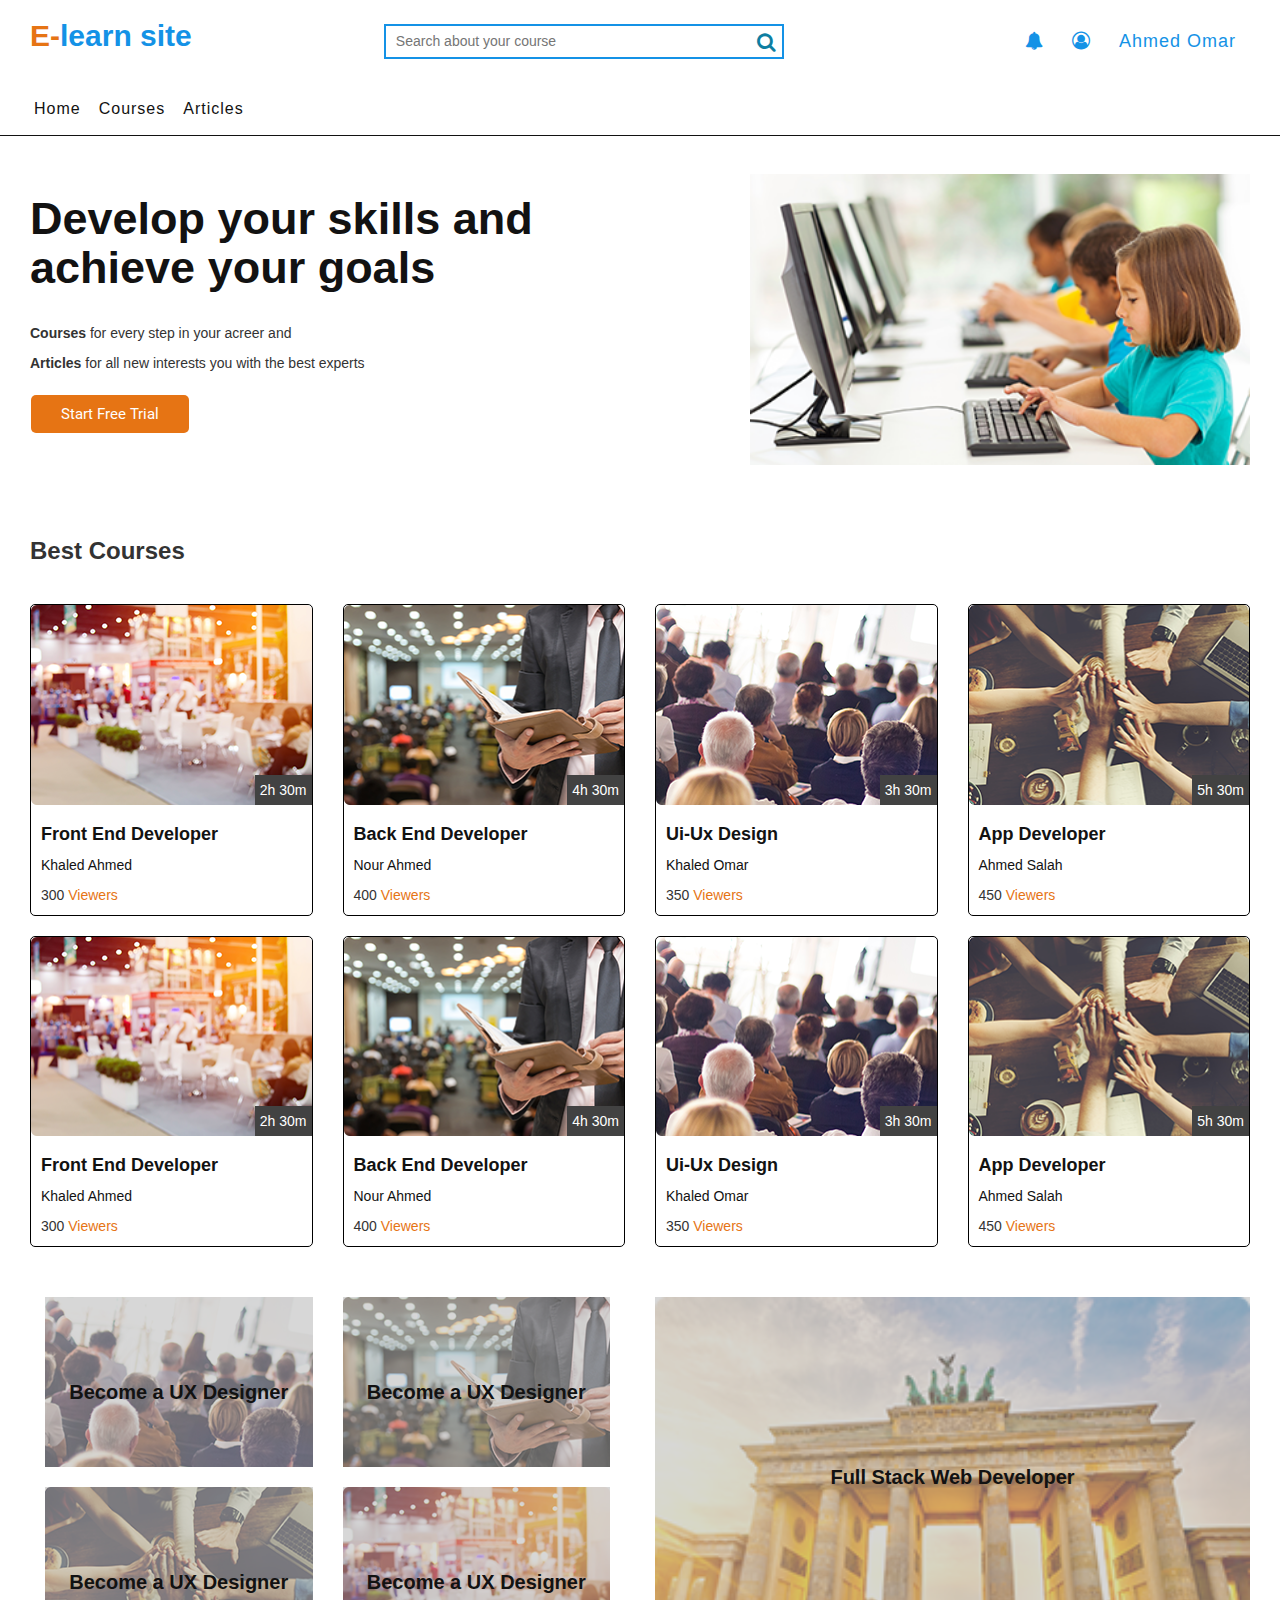
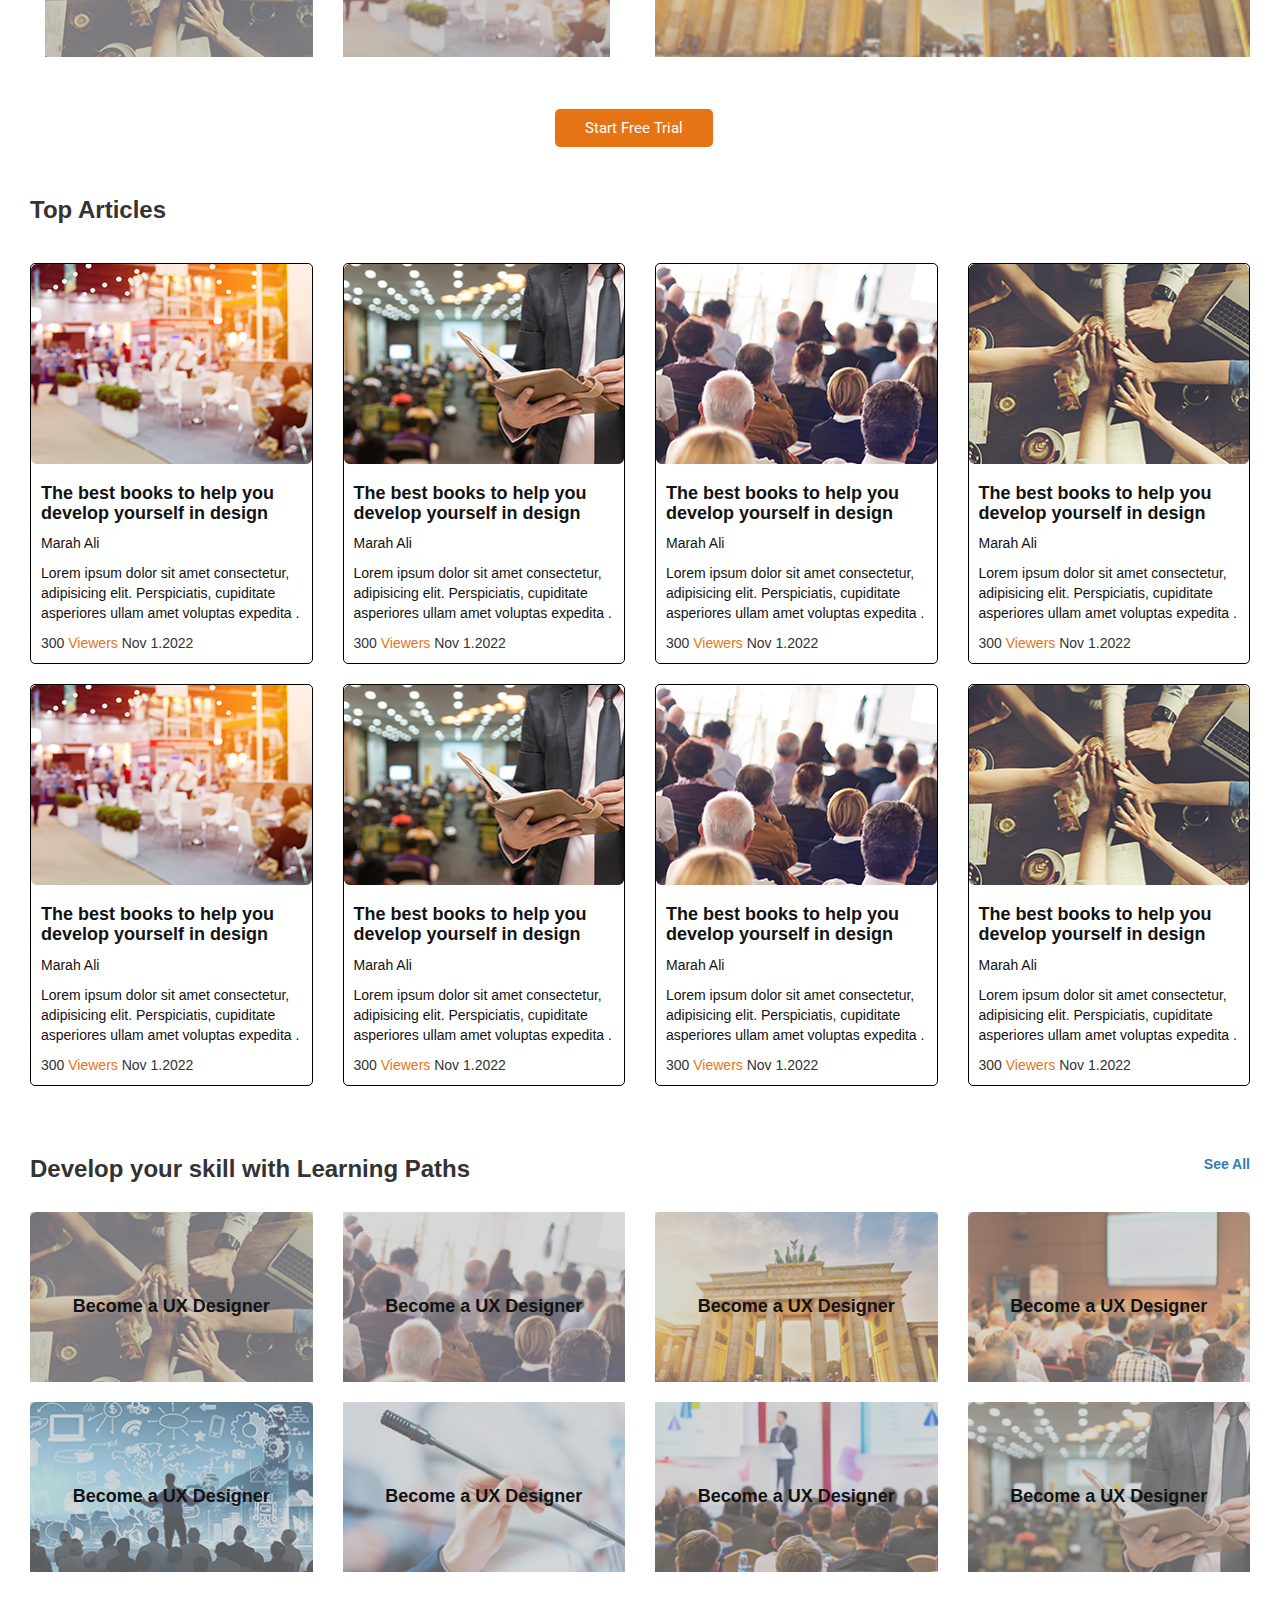
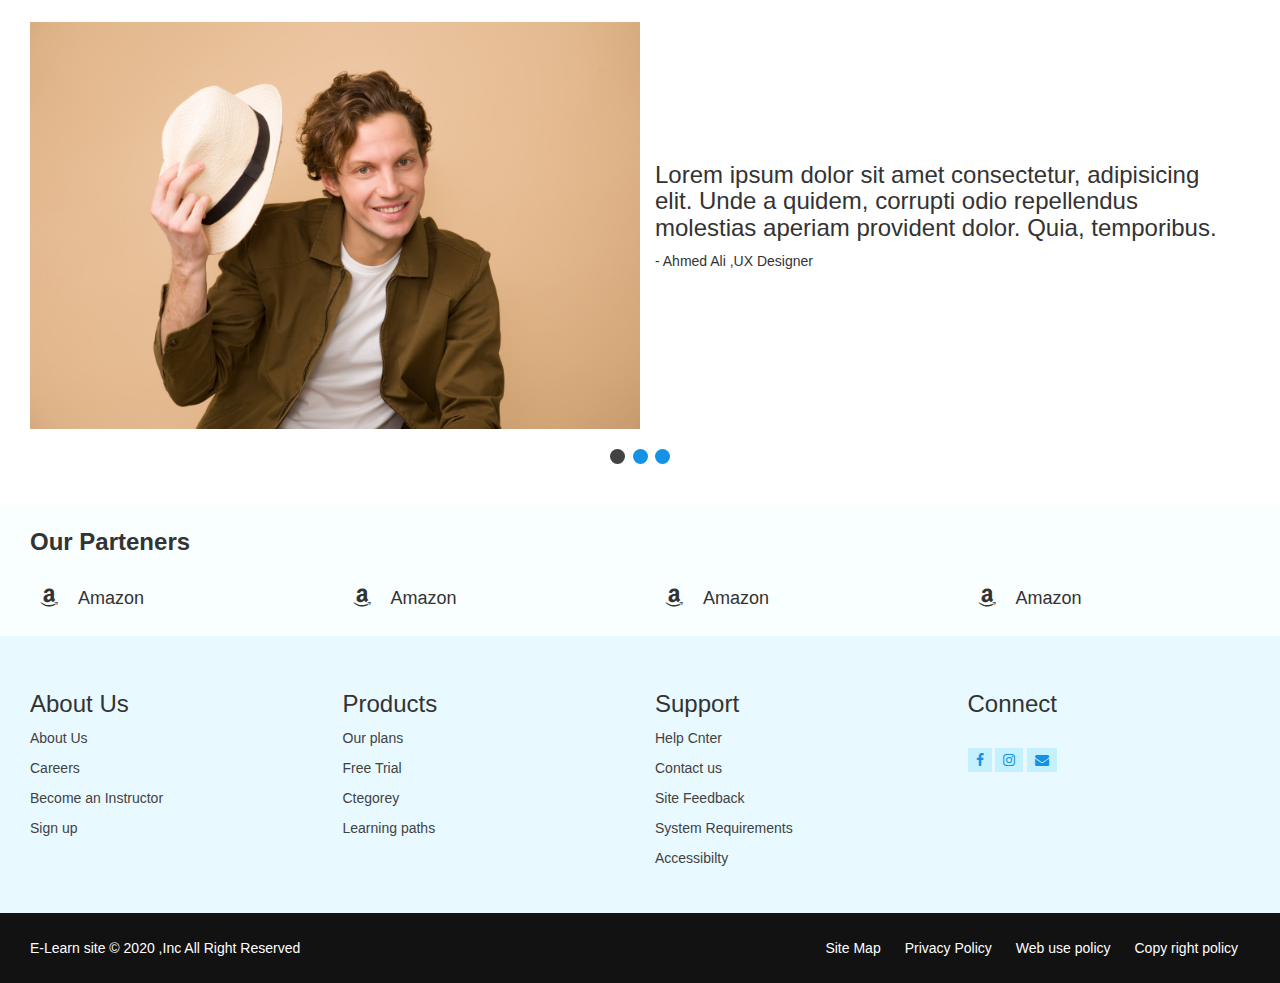
<file: index.html>
<!DOCTYPE html>
<html lang="en">

<head>
    <meta charset="UTF-8">
    <meta http-equiv="X-UA-Compatible" content="IE=edge">
    <meta name="viewport" content="width=device-width, initial-scale=1.0">
    <title>E-Learn Site</title>
    <link rel="stylesheet" href="css/style.css">
    <link rel="stylesheet" href="css/font-awesome.min.css">
    <link rel="stylesheet" href="css/bootstrap.min.css">
</head>
<body>

    <!-- NavBar -->
    <nav>
        <div class="logo">
            <a href="#">
                <p>E-<span>learn site</span></p>
            </a>
        </div>
        <div class="search_box">
            <input type="search" name="search" placeholder="Search about your course">
            <span class="fa fa-search"></span>
        </div>
        <ul class="nav-menu">
            <li class="nav-item">
                <a href="#" class="nav-link"><i class="fa fa-bell"></i></a>
            </li>
            <li class="nav-item">
                <a href="#" class="nav-link"><i class="fa fa-user-circle-o"></i></a>
            </li>
            <li class="nav-item">
                <a href="#" class="nav-link">Ahmed Omar</a>
            </li>
        </ul>
        <div class="hamburger">
            <span class="bar"></span>
            <span class="bar"></span>
            <span class="bar"></span>
        </div>

    </nav>
    <div class="nav-menu-2">
        <ul>
            <li><a href="#">Home</a></li>
            <li><a href="#">Courses</a></li>
            <li><a href="#">Articles</a></li>
        </ul>
    </div>

    <!-- Section Header -->
    <section class="header">
        <div class="m-container">
            <div class="left">
                <h1>Develop your skills and achieve your goals</h1>
                <p><b>Courses</b> for every step in your acreer and</p>
                <p><b>Articles</b> for all new interests you with the best experts</p>
                <div class="btn">
                    <a href="#">
                        Start Free Trial
                    </a>
                </div>
            </div>
            <div class="right">
                <img src="images/last-news-1.png" alt="">
            </div>
        </div>
    </section>

    <!-- Section Best Course -->
    <section class="best-courses">
        <div class="m-container">
            <h3>Best Courses</h3>
            <div class="row">
                <div class="col-lg-3 col-md-4 col-sm-6 col">
                    <div class="card">
                        <div class="card-header">
                            <img src="images/img10.png" alt="">
                            <span>2h 30m</span>
                        </div>
                        <div class="card-body">
                            <h4>Front End Developer</h4>
                            <p>Khaled Ahmed</p>
                            <div class="view">
                                <span>300</span>
                                <span>Viewers</span>
                            </div>
                        </div>
                    </div>
                </div>
                <div class="col-lg-3 col-md-4 col-sm-6 col">
                    <div class="card">
                        <div class="card-header">
                            <img src="images/img11.png" alt="">
                            <span>4h 30m</span>
                        </div>
                        <div class="card-body">
                            <h4>Back End Developer</h4>
                            <p>Nour Ahmed</p>
                            <div class="view">
                                <span>400</span>
                                <span>Viewers</span>
                            </div>
                        </div>
                    </div>
                </div>
                <div class="col-lg-3 col-md-4 col-sm-6 col">
                    <div class="card">
                        <div class="card-header">
                            <img src="images/img12.png" alt="">
                            <span>3h 30m</span>
                        </div>
                        <div class="card-body">
                            <h4>Ui-Ux Design</h4>
                            <p>Khaled Omar</p>
                            <div class="view">
                                <span>350</span>
                                <span>Viewers</span>
                            </div>
                        </div>
                    </div>
                </div>
                <div class="col-lg-3 col-md-4 col-sm-6 col">
                    <div class="card">
                        <div class="card-header">
                            <img src="images/img14.png" alt="">
                            <span>5h 30m</span>
                        </div>
                        <div class="card-body">
                            <h4>App Developer</h4>
                            <p>Ahmed Salah</p>
                            <div class="view">
                                <span>450</span>
                                <span>Viewers</span>
                            </div>
                        </div>
                    </div>
                </div>
                <div class="col-lg-3 col-md-4 col-sm-6 col">
                    <div class="card">
                        <div class="card-header">
                            <img src="images/img10.png" alt="">
                            <span>2h 30m</span>
                        </div>
                        <div class="card-body">
                            <h4>Front End Developer</h4>
                            <p>Khaled Ahmed</p>
                            <div class="view">
                                <span>300</span>
                                <span>Viewers</span>
                            </div>
                        </div>
                    </div>
                </div>
                <div class="col-lg-3 col-md-4 col-sm-6 col">
                    <div class="card">
                        <div class="card-header">
                            <img src="images/img11.png" alt="">
                            <span>4h 30m</span>
                        </div>
                        <div class="card-body">
                            <h4>Back End Developer</h4>
                            <p>Nour Ahmed</p>
                            <div class="view">
                                <span>400</span>
                                <span>Viewers</span>
                            </div>
                        </div>
                    </div>
                </div>
                <div class="col-lg-3 col-md-4 col-sm-6 col">
                    <div class="card">
                        <div class="card-header">
                            <img src="images/img12.png" alt="">
                            <span>3h 30m</span>
                        </div>
                        <div class="card-body">
                            <h4>Ui-Ux Design</h4>
                            <p>Khaled Omar</p>
                            <div class="view">
                                <span>350</span>
                                <span>Viewers</span>
                            </div>
                        </div>
                    </div>
                </div>
                <div class="col-lg-3 col-md-4 col-sm-6 col">
                    <div class="card">
                        <div class="card-header">
                            <img src="images/img14.png" alt="">
                            <span>5h 30m</span>
                        </div>
                        <div class="card-body">
                            <h4>App Developer</h4>
                            <p>Ahmed Salah</p>
                            <div class="view">
                                <span>450</span>
                                <span>Viewers</span>
                            </div>
                        </div>
                    </div>
                </div>
            </div>
        </div>
    </section>

    <!-- Section Most Course -->
    <section class="most-courses">
        <div class="m-container">
            <div class="row">
                <div class="card1 col-lg-6">
                    <div class="col-lg-6 col-md-4 col-sm-6 col">
                        <div class="card col">
                            <div class="card-header a"></div>
                            <div class="card-body">
                                <h4>Become a UX Designer</h4>
                            </div>
                        </div>
                    </div>
                    <div class="col-lg-6 col-md-4 col-sm-6 col">
                        <div class="card col">
                            <div class="card-header b"></div>
                            <div class="card-body">
                                <h4>Become a UX Designer</h4>
                            </div>
                        </div>
                    </div>
                    <div class="col-lg-6 col-md-4 col-sm-6 col">
                        <div class="card col">
                            <div class="card-header c"></div>
                            <div class="card-body">
                                <h4>Become a UX Designer</h4>
                            </div>
                        </div>
                    </div>
                    <div class="col-lg-6 col-md-4 col-sm-6 col">
                        <div class="card col">
                            <div class="card-header d"></div>
                            <div class="card-body">
                                <h4>Become a UX Designer</h4>
                            </div>
                        </div>
                    </div>
                </div>

                <div class="card2 col-lg-6">
                    <div class="col-lg-12 col-md-12 col-sm-12 col">
                        <div class="card">
                            <div class="card-header"></div>
                            <div class="card-body">
                                <h4>Full Stack Web Developer</h4>
                            </div>
                        </div>
                    </div>
                </div>

                <div class="btn col-xs-12" style="margin-top: 20px;">
                    <a href="#">
                        Start Free Trial
                    </a>
                </div>

            </div>
        </div>
        </div>
    </section>

    <!-- Section Top Articles -->
    <section class="top-articles">
        <div class="m-container">
            <h3>Top Articles</h3>
            <div class="row">
                <div class="col-lg-3 col-md-4 col-sm-6 col">
                    <div class="card">
                        <div class="card-header">
                            <img src="images/img10.png" alt="">
                        </div>
                        <div class="card-body">
                            <h4>
                                The best books to help you develop yourself in design
                            </h4>
                            <p>Marah Ali</p>
                            <p>
                                Lorem ipsum dolor sit amet consectetur, adipisicing elit. Perspiciatis, cupiditate
                                asperiores ullam amet voluptas expedita .
                            </p>
                            <div class="view">
                                <span>300</span>
                                <span>Viewers</span>
                                <span>Nov 1.2022</span>
                            </div>
                        </div>
                    </div>
                </div>
                <div class="col-lg-3 col-md-4 col-sm-6 col">
                    <div class="card">
                        <div class="card-header">
                            <img src="images/img11.png" alt="">
                        </div>
                        <div class="card-body">
                            <h4>
                                The best books to help you develop yourself in design
                            </h4>
                            <p>Marah Ali</p>
                            <p>
                                Lorem ipsum dolor sit amet consectetur, adipisicing elit. Perspiciatis, cupiditate
                                asperiores ullam amet voluptas expedita .
                            </p>
                            <div class="view">
                                <span>300</span>
                                <span>Viewers</span>
                                <span>Nov 1.2022</span>
                            </div>
                        </div>
                    </div>
                </div>
                <div class="col-lg-3 col-md-4 col-sm-6 col">
                    <div class="card">
                        <div class="card-header">
                            <img src="images/img12.png" alt="">
                        </div>
                        <div class="card-body">
                            <h4>
                                The best books to help you develop yourself in design
                            </h4>
                            <p>Marah Ali</p>
                            <p>
                                Lorem ipsum dolor sit amet consectetur, adipisicing elit. Perspiciatis, cupiditate
                                asperiores ullam amet voluptas expedita .
                            </p>
                            <div class="view">
                                <span>300</span>
                                <span>Viewers</span>
                                <span>Nov 1.2022</span>
                            </div>
                        </div>
                    </div>
                </div>
                <div class="col-lg-3 col-md-4 col-sm-6 col">
                    <div class="card">
                        <div class="card-header">
                            <img src="images/img14.png" alt="">
                        </div>
                        <div class="card-body">
                            <h4>
                                The best books to help you develop yourself in design
                            </h4>
                            <p>Marah Ali</p>
                            <p>
                                Lorem ipsum dolor sit amet consectetur, adipisicing elit. Perspiciatis, cupiditate
                                asperiores ullam amet voluptas expedita .
                            </p>
                            <div class="view">
                                <span>300</span>
                                <span>Viewers</span>
                                <span>Nov 1.2022</span>
                            </div>
                        </div>
                    </div>
                </div>
                <div class="col-lg-3 col-md-4 col-sm-6 col">
                    <div class="card">
                        <div class="card-header">
                            <img src="images/img10.png" alt="">
                        </div>
                        <div class="card-body">
                            <h4>
                                The best books to help you develop yourself in design
                            </h4>
                            <p>Marah Ali</p>
                            <p>
                                Lorem ipsum dolor sit amet consectetur, adipisicing elit. Perspiciatis, cupiditate
                                asperiores ullam amet voluptas expedita .
                            </p>
                            <div class="view">
                                <span>300</span>
                                <span>Viewers</span>
                                <span>Nov 1.2022</span>
                            </div>
                        </div>
                    </div>
                </div>
                <div class="col-lg-3 col-md-4 col-sm-6 col">
                    <div class="card">
                        <div class="card-header">
                            <img src="images/img11.png" alt="">
                        </div>
                        <div class="card-body">
                            <h4>
                                The best books to help you develop yourself in design
                            </h4>
                            <p>Marah Ali</p>
                            <p>
                                Lorem ipsum dolor sit amet consectetur, adipisicing elit. Perspiciatis, cupiditate
                                asperiores ullam amet voluptas expedita .
                            </p>
                            <div class="view">
                                <span>300</span>
                                <span>Viewers</span>
                                <span>Nov 1.2022</span>
                            </div>
                        </div>
                    </div>
                </div>
                <div class="col-lg-3 col-md-4 col-sm-6 col">
                    <div class="card">
                        <div class="card-header">
                            <img src="images/img12.png" alt="">
                        </div>
                        <div class="card-body">
                            <h4>
                                The best books to help you develop yourself in design
                            </h4>
                            <p>Marah Ali</p>
                            <p>
                                Lorem ipsum dolor sit amet consectetur, adipisicing elit. Perspiciatis, cupiditate
                                asperiores ullam amet voluptas expedita .
                            </p>
                            <div class="view">
                                <span>300</span>
                                <span>Viewers</span>
                                <span>Nov 1.2022</span>
                            </div>
                        </div>
                    </div>
                </div>
                <div class="col-lg-3 col-md-4 col-sm-6 col">
                    <div class="card">
                        <div class="card-header">
                            <img src="images/img14.png" alt="">
                        </div>
                        <div class="card-body">
                            <h4>
                                The best books to help you develop yourself in design
                            </h4>
                            <p>Marah Ali</p>
                            <p>
                                Lorem ipsum dolor sit amet consectetur, adipisicing elit. Perspiciatis, cupiditate
                                asperiores ullam amet voluptas expedita .
                            </p>
                            <div class="view">
                                <span>300</span>
                                <span>Viewers</span>
                                <span>Nov 1.2022</span>
                            </div>
                        </div>
                    </div>
                </div>
            </div>




        </div>
    </section>

    <!-- Section Develope Skills -->
    <section class="develope-skills">
        <div class="m-container">
            <div class="row">
                <div class="title col-lg-12">
                    <span>
                        <h3>Develop your skill with Learning Paths</h3>
                    </span>
                    <span><a href="#">See All</a></span>
                </div>

                <div class="col-lg-3 col-md-4 col-sm-6 col">
                    <div class="card">
                        <div class="card-header a"></div>
                        <div class="card-body">
                            <h4>Become a UX Designer</h4>
                        </div>
                    </div>
                </div>
                <div class="col-lg-3 col-md-4 col-sm-6 col">
                    <div class="card">
                        <div class="card-header b"></div>
                        <div class="card-body">
                            <h4>Become a UX Designer</h4>
                        </div>
                    </div>
                </div>
                <div class="col-lg-3 col-md-4 col-sm-6 col">
                    <div class="card">
                        <div class="card-header c"></div>
                        <div class="card-body">
                            <h4>Become a UX Designer</h4>
                        </div>
                    </div>
                </div>
                <div class="col-lg-3 col-md-4 col-sm-6 col">
                    <div class="card">
                        <div class="card-header d"></div>
                        <div class="card-body">
                            <h4>Become a UX Designer</h4>
                        </div>
                    </div>
                </div>
                <div class="col-lg-3 col-md-4 col-sm-6 col">
                    <div class="card">
                        <div class="card-header e"></div>
                        <div class="card-body">
                            <h4>Become a UX Designer</h4>
                        </div>
                    </div>
                </div>
                <div class="col-lg-3 col-md-4 col-sm-6 col">
                    <div class="card">
                        <div class="card-header f"></div>
                        <div class="card-body">
                            <h4>Become a UX Designer</h4>
                        </div>
                    </div>
                </div>
                <div class="col-lg-3 col-md-4 col-sm-6 col">
                    <div class="card">
                        <div class="card-header j"></div>
                        <div class="card-body">
                            <h4>Become a UX Designer</h4>
                        </div>
                    </div>
                </div>
                <div class="col-lg-3 col-md-4 col-sm-6 col">
                    <div class="card">
                        <div class="card-header h"></div>
                        <div class="card-body">
                            <h4>Become a UX Designer</h4>
                        </div>
                    </div>
                </div>
            </div>
        </div>
        </div>
    </section>

    <!-- Section Slide Section  -->
    <section class="slide">

        <div class="m-container">

            <div class="row">
                <div class="mySlides col-lg-12 col-md-12 col-sm-12">
                    <div class="photo">
                        <div class="col-lg-6 col-md-6 col-sm-12 col">
                            <img src="images/man4.jpg" style="width:100%">
                        </div>
                    </div>
                    <div class="content col-lg-6 col-md-6 col-sm-12">
                        <h3>
                            Lorem ipsum dolor sit amet consectetur, adipisicing elit. Unde a quidem, corrupti odio
                            repellendus
                            molestias aperiam provident dolor. Quia, temporibus.
                        </h3>
                        <p>- Ahmed Ali ,UX Designer</p>
                    </div>
                </div>

                <div class="mySlides col-lg-12 col-md-12 col-sm-12">
                    <div class="photo">
                        <div class="col-lg-6 col-md-6 col-sm-12 col">
                            <img src="images/man2.jpg" style="width:100%">
                        </div>
                    </div>
                    <div class="content col-lg-6 col-md-6 col-sm-12">
                        <h3>
                            Lorem ipsum dolor sit amet consectetur, adipisicing elit. Unde a quidem, corrupti odio
                            repellendus
                            molestias aperiam provident dolor. Quia, temporibus.
                        </h3>
                        <p>- Marah Ali ,UX Designer</p>
                    </div>
                </div>
                <div class="mySlides col-lg-12 col-md-12 col-sm-12">
                    <div class="photo">
                        <div class="col-lg-6 col-md-6 col-sm-12 col">
                            <img src="images/man6.jpg" style="width:100%">
                        </div>
                    </div>
                    <div class="content col-lg-6 col-md-6 col-sm-12">
                        <h3>
                            Lorem ipsum dolor sit amet consectetur, adipisicing elit. Unde a quidem, corrupti odio
                            repellendus
                            molestias aperiam provident dolor. Quia, temporibus.
                        </h3>
                        <p>- Omar Ali ,UX Designer</p>
                    </div>
                </div>

                <div style="text-align:center" class="dots">
                    <span class="dot" onclick="currentSlide(1)"></span>
                    <span class="dot" onclick="currentSlide(2)"></span>
                    <span class="dot" onclick="currentSlide(3)"></span>
                </div>


            </div>

            <!-- <a class="prev" onclick="plusSlides(-1)">❮</a>
            <a class="next" onclick="plusSlides(1)">❯</a> -->

        </div>
        <br>


    </section>

    <!-- Section Our Partners -->
    <section class="our-parteners">
        <div class="m-container">
            <div class="row">
                <div class="title col-lg-12">
                    <h3>Our Parteners</h3>
                </div>

                <div class="col-lg-3 col-md-4 col-sm-6 col">
                    <div class="card">
                        <span class="fa fa-amazon"></span>
                        <span>Amazon</span>
                    </div>
                </div>
                <div class="col-lg-3 col-md-4 col-sm-6 col">
                    <div class="card">
                        <span class="fa fa-amazon"></span>
                        <span>Amazon</span>
                    </div>
                </div>
                <div class="col-lg-3 col-md-4 col-sm-6 col">
                    <div class="card">
                        <span class="fa fa-amazon"></span>
                        <span>Amazon</span>
                    </div>
                </div>
                <div class="col-lg-3 col-md-4 col-sm-6 col">
                    <div class="card">
                        <span class="fa fa-amazon"></span>
                        <span>Amazon</span>
                    </div>
                </div>
            </div>
        </div>
    </section>

    <!-- Section Contact -->
    <section class="contact">
        <div class="m-container">
            <div class="row">
                <div class="col-lg-3 col-md-4 col-sm-6 col">
                    <div class="card">
                        <h3>About Us</h3>
                        <p><a href="#">About Us</a></p>
                        <p><a href="#">Careers</a></p>
                        <p><a href="#">Become an Instructor</a></p>
                        <p><a href="#">Sign up</a></p>
                    </div>
                </div>
                <div class="col-lg-3 col-md-4 col-sm-6 col">
                    <div class="card">
                        <h3>Products</h3>
                        <p><a href="#">Our plans</a></p>
                        <p><a href="#">Free Trial</a></p>
                        <p><a href="#">Ctegorey</a></p>
                        <p><a href="#">Learning paths</a></p>
                    </div>
                </div>
                <div class="col-lg-3 col-md-4 col-sm-6 col">
                    <div class="card">
                        <h3>Support</h3>
                        <p><a href="#">Help Cnter</a></p>
                        <p><a href="#">Contact us</a></p>
                        <p><a href="#">Site Feedback</a></p>
                        <p><a href="#">System Requirements</a></p>
                        <p><a href="#">Accessibilty</a></p>
                    </div>
                </div>
                <div class="col-lg-3 col-md-4 col-sm-6 col">
                    <div class="card">
                        <h3>Connect</h3>
                        <div class="icon">
                            <a href="#"><i class="fa fa-facebook"></i></a>
                            <a href="#"><i class="fa fa-instagram"></i></a>
                            <a href="#"><i class="fa fa-envelope"></i></a>
                        </div>
                    </div>
                </div>
            </div>
        </div>
    </section>

    <!-- Footer -->
    <footer>
        <div class="footer">
            <p>E-Learn site &copy; 2020 ,Inc All Right Reserved</p>
            <ul>
                <li><a href="#">Site Map</a></li>
                <li><a href="#">Privacy Policy</a></li>
                <li><a href="#">Web use policy</a></li>
                <li><a href="#">Copy right policy</a></li>
            </ul>
        </div>
    </footer>

    <!-- Script JavaScript -->
    <script src="js/main.js"></script>

</body>
</html>
</file>
<file: css/style.css>
/* Global Style */
* {
  padding: 0;
  margin: 0;
  box-sizing: border-box;
}
body {
  font-family: Arial, Helvetica, sans-serif;
}
@font-face {
  font-family: roboto-Bold;
  src: url("../fonts/Roboto-Bold.ttf") format("truetype");
}
@font-face {
  font-family: roboto-Medium;
  src: url("../fonts/Roboto-Medium.ttf") format("truetype");
}
@font-face {
  font-family: roboto-Light;
  src: url("../fonts/Roboto-Light.ttf") format("truetype");
}
@font-face {
  font-family: roboto-Regular;
  src: url("../fonts/Roboto-Regular.ttf") format("truetype");
}
:root {
  --blue: #1492e6;
  --blue-bold: #0e7ea1;
  --blue-sky: #c5f1ff;
  --orang: #e67414;
  --orang-dark: #a1510e;
  --black: #121212;
  --black-white-: #424242;
  --gray-white: #bbbb;
  --gray-white2: #f1f1f1;
  --white: #fff;
}
.m-container {
  padding: 15px 30px;
}
a {
  text-decoration: none !important;
}
li {
  list-style-type: none !important;
}

nav,
.footer,
.ourpartners {
  display: flex !important;
  padding: 15px 30px;
  align-items: center;
  justify-content: space-between;
}
ol,
ul {
  display: flex;
}
h1,
h2,
h3,
h4,
h5,
h6,
p {
  padding: 0;
  margin: 0;
}
.btn {
  padding-top: 20px !important;
  padding-left: 0px !important;
}
.btn a {
  padding: 10px 30px;
  font-size: 15px;
  font-family: roboto-Regular;
  color: var(--white);
  background-color: var(--orang);
  border: none;
  border-radius: 5px;
  -webkit-border-radius: 5px;
  -moz-border-radius: 5px;
  -ms-border-radius: 5px;
  -o-border-radius: 5px;
  transition: all 0.3s ease;
}
.btn a:hover {
  color: var(--blue);
  background-color: var(--white);
}

/* End Global Style */

/* Nav */

nav {
  background-color: var(--white);
  position: relative;
}
nav .logo p {
  font-size: 30px;
  color: var(--orang);
  font-weight: bold;
}
nav .logo span {
  color: var(--blue);
}
nav ul {
  margin: auto 0;
}
nav ul li {
  padding: 0 2px;
}
nav ul li a {
  color: var(--blue);
  font-size: 18px;
  letter-spacing: 1px;
  padding: 5px 10px;
  margin: 0 2px;
  transition: 0.3s;
}
nav ul li:hover a {
  color: var(--blue-bold);
}
nav .search_box {
  display: flex;
  height: 35px;
  line-height: 25px;
  margin: 0px 0px 0px 0px !important;
}
nav .search_box input {
  margin: 0px 0px 0px 0px !important;
  outline: none;
  border: 2px solid var(--blue);
  background-color: #fff;
  height: 100%;
  padding: 0 10px;
  font-size: 14px;
  width: 400px;
}
nav .search_box span {
  color: var(--blue-bold);
  font-size: 20px;
  height: 100%;
  padding: 8px;
  position: relative;
  left: -35px;
  cursor: pointer;
  z-index: 1;
}
nav .search_box span:hover {
  color: var(--white);
}
nav .search_box span::after {
  content: "";
  position: absolute;
  height: 100%;
  width: 0%;
  background-color: var(--blue);
  top: 0;
  right: 0;
  z-index: -1;
  transition: 0.3s;
}
nav .search_box span:hover::after {
  width: 100%;
}

.hamburger {
  display: none;
  cursor: pointer;
}
.bar {
  display: block;
  width: 25px;
  height: 3px;
  margin: 5px 0;
  transition: all 0.3s ease;
  background-color: var(--blue-bold);
}

/* Nav Menu 2 */
.nav-menu-2 {
  padding: 15px 30px;
  position: relative;
}
.nav-menu-2::after {
  content: "";
  position: absolute;
  height: 1%;
  width: 100%;
  left: 0;
  right: 0;
  bottom: 0px;
  background-color: var(--black);
}
.nav-menu-2 ul {
  margin: auto 0;
}
.nav-menu-2 ul li {
  padding: 0 2px;
}
.nav-menu-2 ul li a:nth-child(1) {
  padding-left: 0px;
}
.nav-menu-2 ul li a {
  color: var(--black);
  font-size: 16px;
  letter-spacing: 1px;
  padding: 5px 10px;
  margin: 0 2px;
}
.nav-menu-2 ul li:hover a {
  padding-bottom: 16px;
  width: 100px;
  border-bottom: 2px solid var(--black-white-);
}

/* Media  */
@media screen and (max-width: 920px) {
  nav {
    display: block !important;
    text-align: center;
  }
  nav .search_box {
    width: 100%;
    display: inline-flex;
    justify-content: center;
    margin-bottom: 15px;
  }
  nav .search_box input {
    width: 100%;
  }

  .hamburger {
    position: absolute;
    right: 25px;
    top: 70px;
    display: block;
  }
  .hamburger.active .bar:nth-child(2) {
    opacity: 0;
  }
  .hamburger.active .bar:nth-child(1) {
    transform: translateY(8px) rotate(45deg);
  }
  .hamburger.active .bar:nth-child(3) {
    transform: translateY(-8px) rotate(-45deg);
  }
  .nav-menu {
    position: fixed;
    right: -100%;
    top: 103px;
    flex-direction: column;
    /* background-color: rgba(20, 146, 230, 0.126); */
    background-color: var(--black-white-);
    width: 35%;
    text-align: right;
    transition: 0.3s;
  }
  nav ul li a {
    color: var(--blue-sky);
    font-size: 16px;
    padding: 5px 0px;
  }
  .nav-item {
    margin: 5px 0;
    padding-left: 20px;
    z-index: 10;
  }
  .nav-menu.active,
  .nav-menu-2.active {
    right: 0;
  }
}

/* End Nav */

/* Section Header */
.header {
  margin: 23px 0;
}
.header .m-container {
  display: flex;
  justify-content: space-between;
  position: relative;
}

.header .left h1 {
  color: var(--black);
  font-weight: 600;
  font-size: 45px;
  padding-bottom: 20px;
}

.header .right {
  margin-left: 200px;
}
.header .right img {
  width: 500px;
}

/* Media  */
@media screen and (max-width: 1120px) {
  .header .m-container {
    flex-direction: column;
  }
  .header .left h1 {
    font-size: 35px;
    padding-bottom: 20px;
  }
  .header .right {
    display: none;
  }
}
/* End Section Header */

/* Section Best Course && Top Articles */
.best-courses h3,
.top-articles h3 {
  margin-bottom: 20px;
  font-weight: bold;
}
.best-courses .row,
.top-articles .row {
  margin-top: 20px;
}
.best-courses .col,
.top-articles .col {
  margin-top: 20px;
}

.best-courses .card,
.top-articles .card {
  padding: 0;
  margin: 0;
  border: 1px solid black;
  border-radius: 5px;
}
.best-courses .card .card-header {
  position: relative;
}
.best-courses .card .card-header span {
  position: absolute;
  right: 0;
  bottom: 0;
  color: var(--white);
  background-color: var(--black-white-);
  padding: 5px;
  font-size: 14px;
}
.best-courses .card .card-header img,
.top-articles .card .card-header img {
  width: 100%;
}
.best-courses .card .card-body,
.top-articles .card .card-body {
  padding: 10px;
}
.best-courses .card .card-body h4,
.top-articles .card .card-body h4 {
  color: var(--black);
  font-weight: 600;
}
.best-courses .card .card-body p,
.top-articles .card .card-body p {
  color: var(--black);
  font-weight: 500;
}
.best-courses .card .card-body span,
.top-articles .card .card-body span {
  font-weight: 500;
}
.best-courses .card .card-body span:nth-child(2),
.top-articles .card .card-body span:nth-child(2) {
  color: var(--orang);
}

/* End Section Best Course && Top Articles */


/* Section Most Course */

.most-courses .row {
  margin-top: 20px;
}

.most-courses .row .card2 .col {
  padding-left: 0;
  padding-right: 0;
}

.most-courses .row .card {
  margin-bottom: 20px;
  border-radius: 5px;
  display: grid;
  place-items: center;
  padding: 0%;
  margin: 0%;
}
.most-courses .card .a,
.most-courses .card .b,
.most-courses .card .c,
.most-courses .card .d {
  width: 100%;
  height: 170px;
  position: relative;
  margin-bottom: 20px;
}
.most-courses .card .a {
  background: url("../images/img12.png") no-repeat;
  background-size: cover;
}
.most-courses .card .b {
  background: url("../images/img11.png") no-repeat;
  background-size: cover;
}
.most-courses .card .c {
  background: url("../images/img14.png") no-repeat;
  background-size: cover;
}
.most-courses .card .d {
  background: url("../images/img10.png") no-repeat;
  background-size: cover;
}
.most-courses .card .card-header::after {
  content: "";
  position: absolute;
  background-color: rgba(177, 177, 177, 0.515);
  top: 0;
  right: 0px;
  left: 0;
  bottom: 0;
  display: grid;
  place-items: center;
}
.most-courses .card .card-body {
  position: absolute;
}
.most-courses .card .card-body h4 {
  color: var(--black);
  font-weight: 600;
  font-size: 20px;
}


.most-courses .card2 .card .card-header {
  background: url("../images/img4.png") no-repeat;
  width: 100%;
  height: 360px;
  background-size: cover;
  position: relative;
}
@media screen and (max-width:767px) {
  .most-courses .card2 .card .card-header {
    height: 170px;
  }
  .most-courses .row .card1 .col {
    padding: 0;
    margin: 0;
  }
}

/* End Section Develope Skills */


/* Section Develope Skills */
.develope-skills .title {
  display: flex;
  align-items: center;
  justify-content: space-between;
  padding-bottom: 20px;
}
.develope-skills .title h3,
.develope-skills .title a {
  font-weight: 600;
}
.develope-skills .title a {
  padding-top: 10px;
}
.develope-skills .row {
  margin-top: 20px;
}
.bdevelope-skills .row .col {
  margin-bottom: 20px;
  margin-top: 50px;
}
.develope-skills .row .card {
  margin-bottom: 20px;
  padding: 0;
  margin: 0;
  border-radius: 5px;
  display: grid;
  place-items: center;
}

.develope-skills .card .a,
.develope-skills .card .b,
.develope-skills .card .c,
.develope-skills .card .d,
.develope-skills .card .e,
.develope-skills .card .f,
.develope-skills .card .j,
.develope-skills .card .h {
  width: 100%;
  height: 170px;
  align-items: center;
  justify-content: center;
  position: relative;
  margin-bottom: 20px;
}
.develope-skills .card .a {
  background: url("../images/img14.png") no-repeat;
  background-size: cover;
}
.develope-skills .card .b {
  background: url("../images/img12.png") no-repeat;
  background-size: cover;
}
.develope-skills .card .c {
  background: url("../images/img4.png") no-repeat;
  background-size: cover;
}
.develope-skills .card .d {
  background: url("../images/img7.png") no-repeat;
  background-size: cover;
}
.develope-skills .card .e {
  background: url("../images/img8.png") no-repeat;
  background-size: cover;
}
.develope-skills .card .f {
  background: url("../images/img5.png") no-repeat;
  background-size: cover;
}
.develope-skills .card .j {
  background: url("../images/img6.png") no-repeat;
  background-size: cover;
}
.develope-skills .card .h {
  background: url("../images/img11.png") no-repeat;
  background-size: cover;
}
.develope-skills .card .card-header::after {
  content: "";
  position: absolute;
  background-color: rgba(177, 177, 177, 0.515);
  top: 0;
  right: 0px;
  left: 0;
  bottom: 0;
  display: grid;
  place-items: center;
}
.develope-skills .card .card-body {
  position: absolute;
}
.develope-skills .card .card-body h4 {
  color: var(--black);
  font-weight: 600;
  padding: 0;
  margin: 0;
}
/* End Section Develope Skills */

/* Section Slide Section */
.slide .slideshow-container {
  max-width: 1000px;
  position: relative;
  margin: auto;
}
.slide .mySlides {
  display: none;
  display: flex;
}
.slide .mySlides .photo .col {
  padding-left: 0;
  padding-right: 0;
  position: relative;
}
.slide .mySlides .content {
  top: 120px;
}
.prev,
.next {
  cursor: pointer;
  position: absolute;
  top: 50%;
  width: auto;
  margin-top: -22px;
  padding: 16px;
  color: white;
  font-weight: bold;
  font-size: 18px;
  transition: 0.3s ease;
  border-radius: 0 3px 3px 0;
  user-select: none;
}
.next {
  right: 0;
  border-radius: 3px 0 0 3px;
}
.prev:hover,
.next:hover {
  background-color: rgba(0, 0, 0, 0.8);
}
.dot {
  cursor: pointer;
  height: 15px;
  width: 15px;
  margin: 0 2px;
  margin-top: 20px;
  /* background-color: #bbb; */
  background-color: var(--blue);
  border-radius: 50%;
  display: inline-block;
  transition: background-color 0.3s ease;
}
.slide .dots {
  margin-top: 10px;
}

.active,
.dot:hover {
  /* background-color: #717171; */
  background-color: var(--black-white-);
}

@media screen and (max-width: 1199px) {
  .slide .mySlides .content {
    top: 80px;
  }
  .slide .dots {
    margin-top: 15px;
  }
}
@media screen and (max-width: 999px) {
  .slide .mySlides .content {
    top: 10px;
  }
}

/* End Section Slide Section */

/* Section Our Partners */
.our-parteners {
  background-color: rgb(249, 254, 255);
  padding: 10px 0;
}
.our-parteners .title {
  padding-bottom: 30px;
}
.our-parteners .title h3 {
  font-weight: 600;
  padding: 0;
  margin: 0;
}
.our-parteners .card {
  display: flex;
  text-align: center;
  align-items: center;
}
.our-parteners .card span {
  padding: 0 10px;
  font-size: 18px;
}
/* End Section Our Partners */

/* Section Contact */
.contact {
  background-color: rgba(232, 249, 255);
  padding-top: 20px;
  padding-bottom: 20px;
}
.contact .row .card p a {
  padding-left: 0px;
  color: var(--black-white-);
}
.contact .row .card .icon {
  padding-top: 20px;
}
.contact .row .card .icon i {
  color: var(--blue);
  background-color: var(--blue-sky);
  padding: 5px 8px;
}
.contact .row .card .icon i:hover {
  color: var(--black);
  background-color: var(--blue-sky);
  padding: 5px 8px;
}
/* End Section Contact */


/* Footer */
footer {
  background-color: var(--black);
  color: var(--white);
  align-items: center;
  padding-top: 10px;
}
footer ul li {
  padding: 0 2px;
}
footer ul li a {
  padding: 0 10px;
  color: var(--white);
  transition: 0.3s;
}
footer ul li a:hover {
  color: var(--blue);
}
@media screen and (max-width: 783px) {
  .footer {
    flex-direction: column !important;
  }
  footer ul li a {
    font-size: 10px;
    padding: 0 2px;
  }
} 
/* End Footer */
</file>
